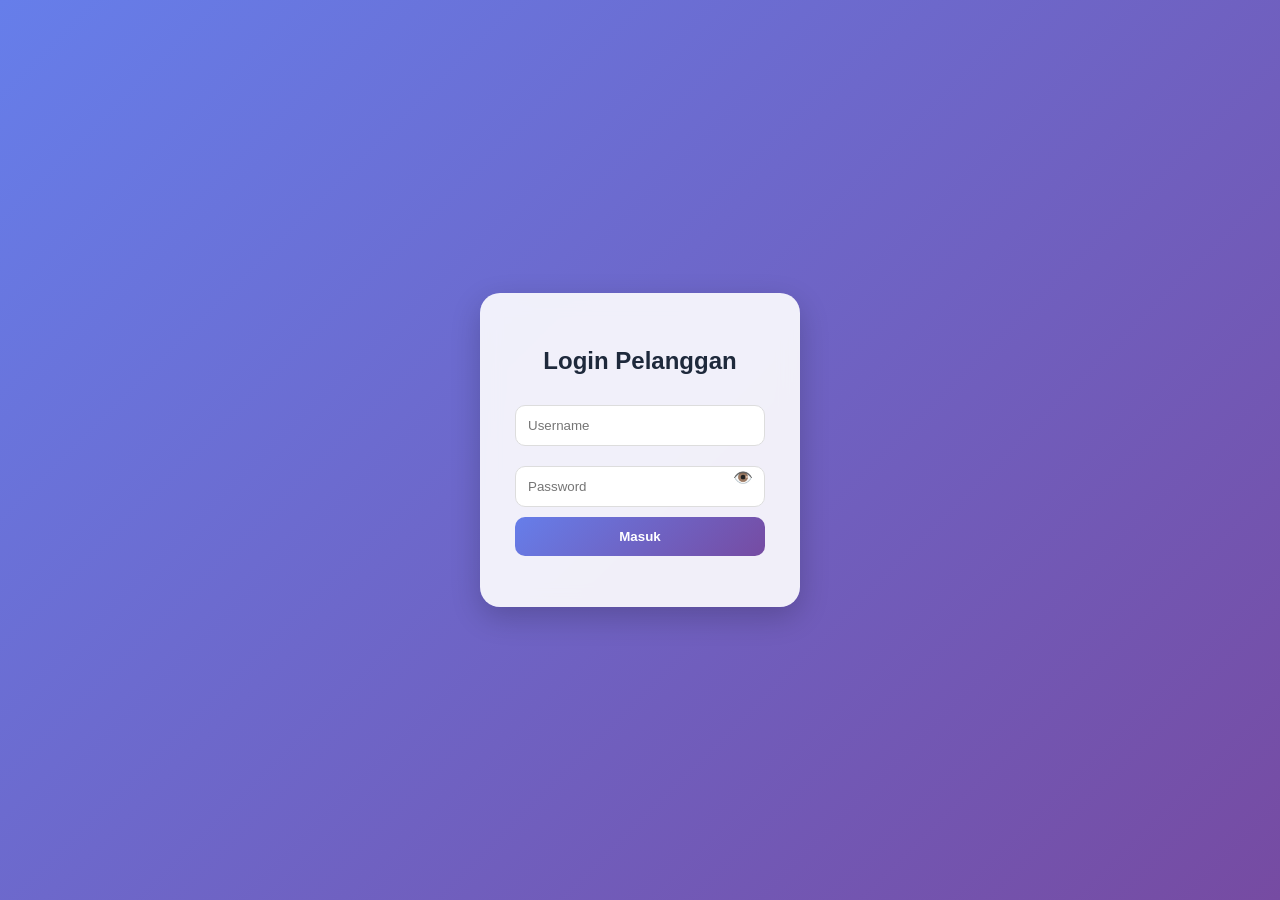
<file: index.html>
<!DOCTYPE html>
<html lang="id">
<head>
<meta charset="UTF-8">
<title>Roti Kacang Tebing Tinggi</title>

<script>
window.onload = function() {
    let status = localStorage.getItem("login");

    if (status === "true") {
        window.location.href = "produk.html";
    } else {
        window.location.href = "login.html";
    }
}
</script>

</head>
<body>
<p style="text-align:center;margin-top:50px;">loading...</p>
</body>
</html>
</file>
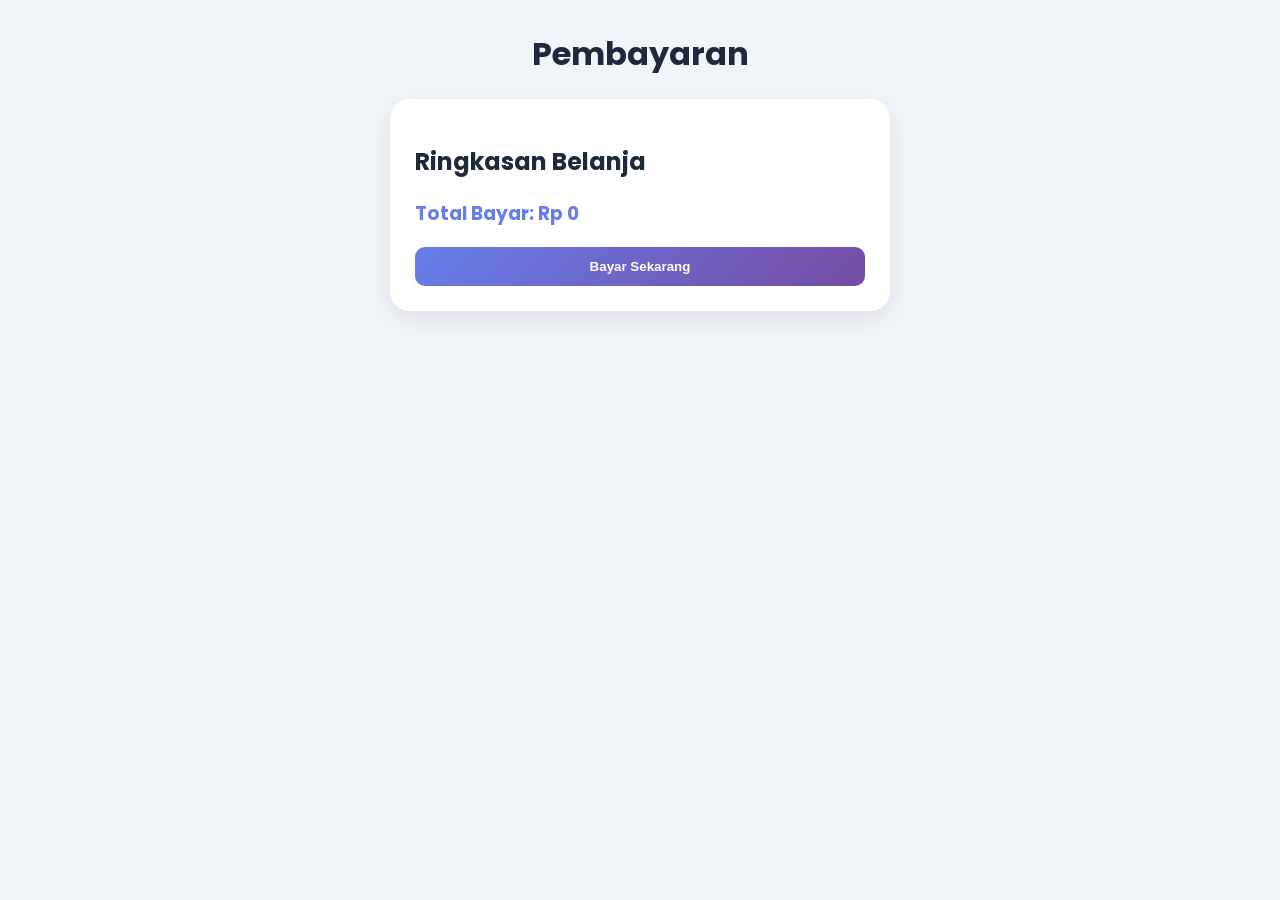
<file: bayar.html>
<!DOCTYPE html>
<html lang="id">
<head>
<meta charset="UTF-8">
<title>Pembayaran</title>

<link rel="stylesheet" href="style.css">
<link href="https://fonts.googleapis.com/css2?family=Poppins:wght@300;400;600&display=swap" rel="stylesheet">
</head>

<body>

<h1 class="center">Pembayaran</h1>

<div class="container">
    <h2>Ringkasan Belanja</h2>
    <ul id="listBayar"></ul>

    <h3 id="totalBayar"></h3>

    <button onclick="bayar()">Bayar Sekarang</button>
</div>

<script src="script.js"></script>
</body>
</html>
</file>
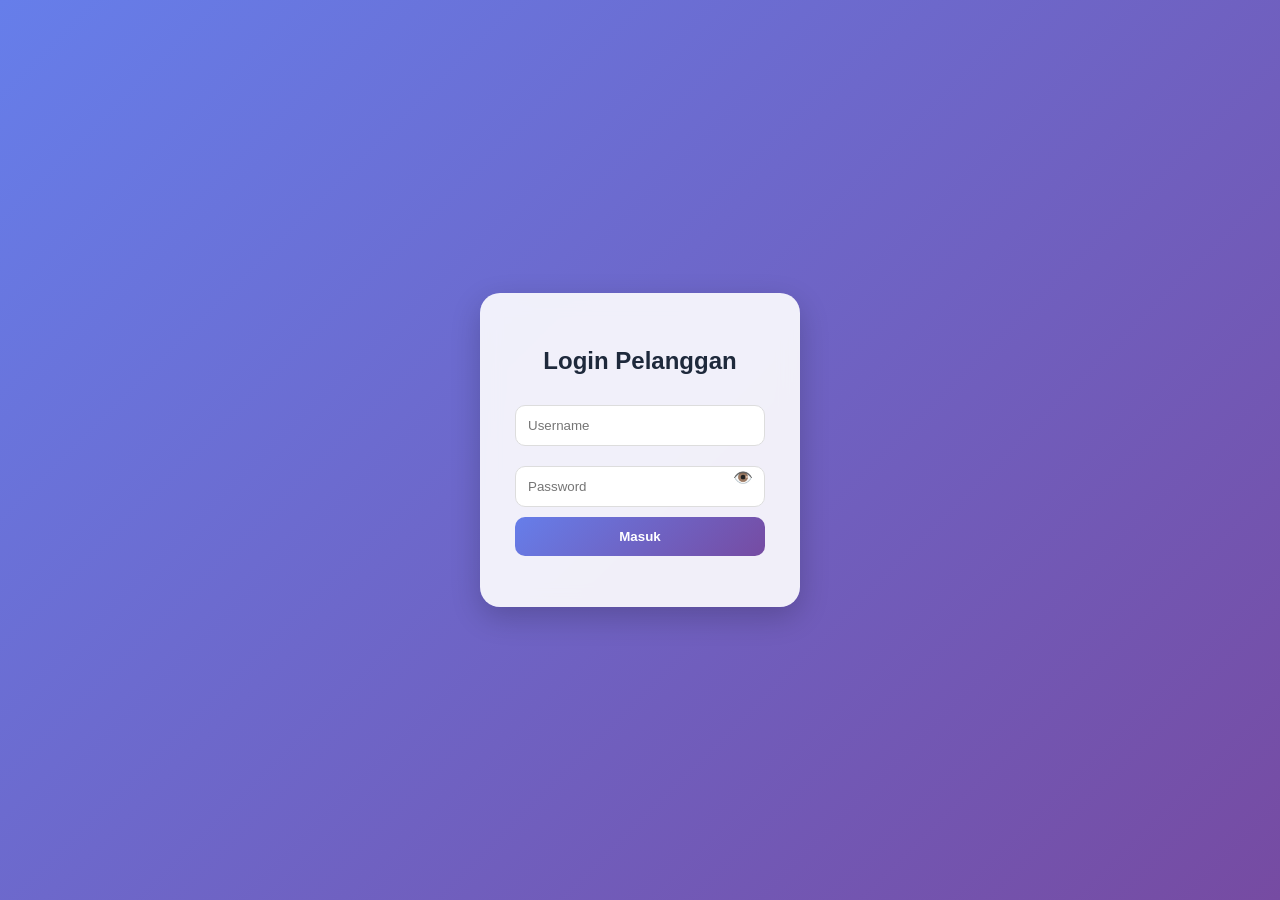
<file: login.html>
<!DOCTYPE html>
<html lang="id">
<head>
<meta charset="UTF-8">
<title>Login</title>
<link rel="stylesheet" href="style.css">
</head>
<body class="bg">

<div class="login-box">
    <h2>Login Pelanggan</h2>

    <input type="text" id="user" placeholder="Username">
    
    <div class="password-box">
        <input type="password" id="pass" placeholder="Password">
        <span onclick="togglePass()">👁️</span>
    </div>

    <button onclick="login()">Masuk</button>
    <p id="msg"></p>
</div>

<script src="script.js"></script>
</body>
</html>
</file>
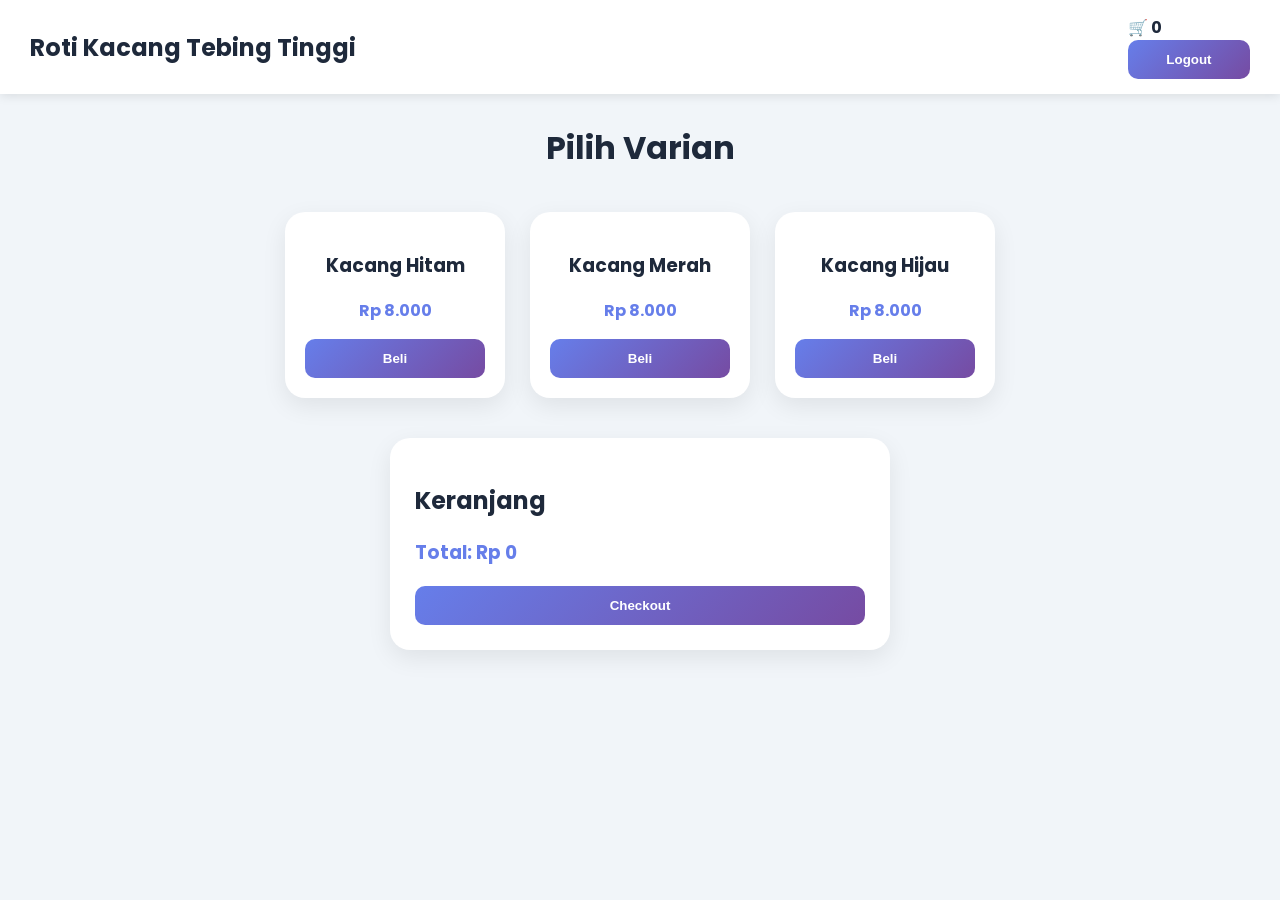
<file: produk.html>
<!DOCTYPE html>
<html lang="id">
<head>
<meta charset="UTF-8">
<title>Roti Kacang</title>

<link rel="stylesheet" href="style.css">
<link href="https://fonts.googleapis.com/css2?family=Poppins:wght@300;400;600&display=swap" rel="stylesheet">
</head>

<body>

<nav class="navbar">
    <h2>Roti Kacang Tebing Tinggi</h2>
    <div>
        <span id="jumlah"></span>
        <button onclick="logout()">Logout</button>
    </div>
</nav>

<h1 class="center">Pilih Varian</h1>

<div class="cards">
    <div class="card">
        <h3>Kacang Hitam</h3>
        <p>Rp 8.000</p>
        <button onclick="tambah('Kacang Hitam')">Beli</button>
    </div>

    <div class="card">
        <h3>Kacang Merah</h3>
        <p>Rp 8.000</p>
        <button onclick="tambah('Kacang Merah')">Beli</button>
    </div>

    <div class="card">
        <h3>Kacang Hijau</h3>
        <p>Rp 8.000</p>
        <button onclick="tambah('Kacang Hijau')">Beli</button>
    </div>
</div>

<div class="container">
    <h2>Keranjang</h2>
    <ul id="cart"></ul>

    <h3 id="total">Total: Rp 0</h3>
    <button onclick="checkout()">Checkout</button>
</div>

<script src="script.js"></script>
</body>
</html>
</file>
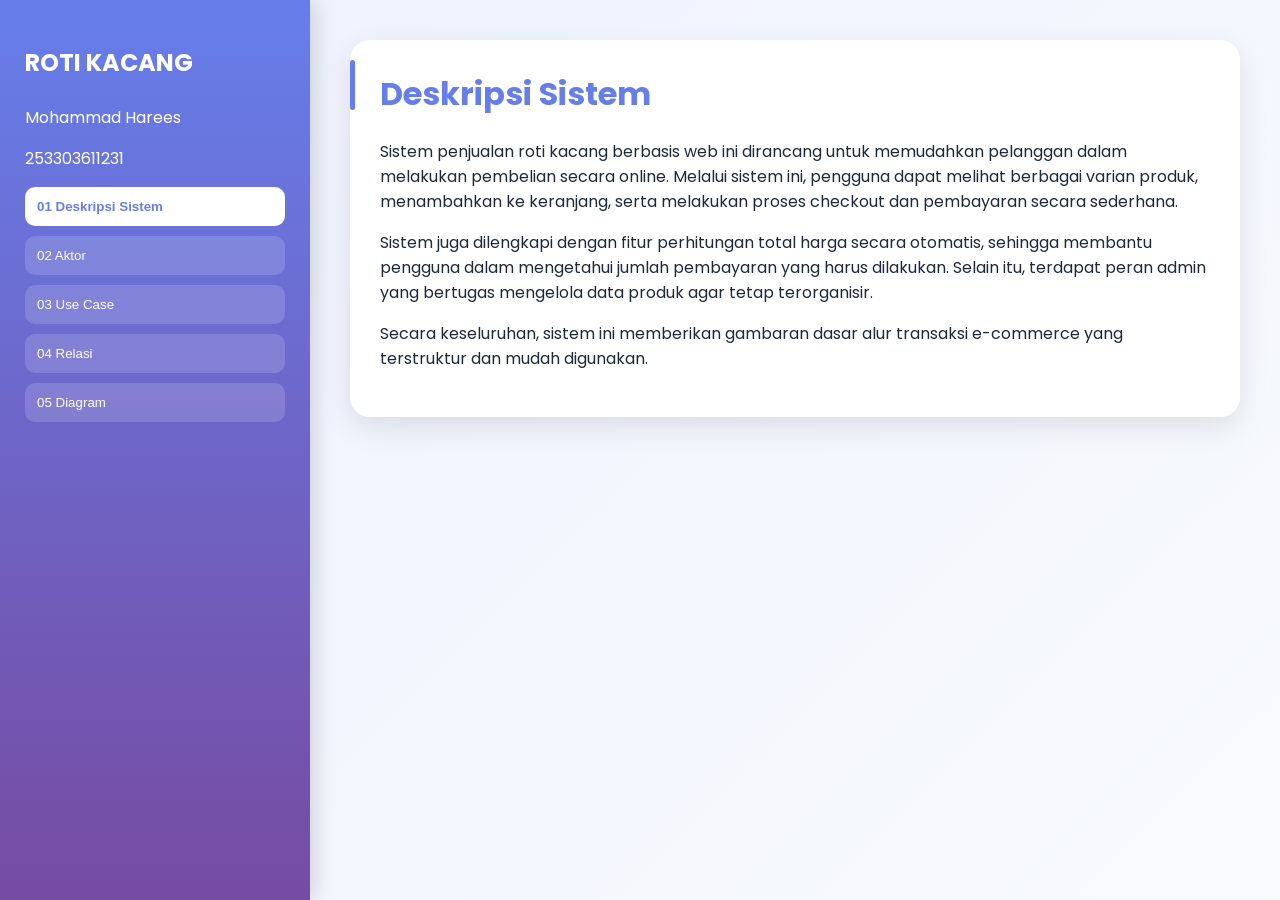
<file: usecase.html>
<!DOCTYPE html>
<html lang="id">
<head>
<meta charset="UTF-8">
<title>Usecase Roti kacang</title>

<link rel="stylesheet" href="usecase.css">
<link href="https://fonts.googleapis.com/css2?family=Poppins:wght@300;400;600&display=swap" rel="stylesheet">
</head>

<body>

<div class="container">

    <!-- SIDEBAR -->
    <div class="sidebar">
        <h2>ROTI KACANG</h2>

        <P>
            Mohammad Harees
        <p> 253303611231</p>
            
        </P>

        <button onclick="showStep(1)">01 Deskripsi Sistem</button>
        <button onclick="showStep(2)">02 Aktor</button>
        <button onclick="showStep(3)">03 Use Case</button>
        <button onclick="showStep(4)">04 Relasi</button>
        <button onclick="showStep(5)">05 Diagram</button>
    </div>

    <!-- CONTENT -->
    <div class="content">

        <!-- STEP 1 -->
        <div id="step1" class="step">
    <div class="card">
        <h1>Deskripsi Sistem</h1>

        <p>
            Sistem penjualan roti kacang berbasis web ini dirancang untuk memudahkan pelanggan dalam melakukan pembelian secara online. Melalui sistem ini, pengguna dapat melihat berbagai varian produk, menambahkan ke keranjang, serta melakukan proses checkout dan pembayaran secara sederhana.
        </p>

        <p>
            Sistem juga dilengkapi dengan fitur perhitungan total harga secara otomatis, sehingga membantu pengguna dalam mengetahui jumlah pembayaran yang harus dilakukan. Selain itu, terdapat peran admin yang bertugas mengelola data produk agar tetap terorganisir.
        </p>

        <p>
            Secara keseluruhan, sistem ini memberikan gambaran dasar alur transaksi e-commerce yang terstruktur dan mudah digunakan.
        </p>

    </div>
</div>

        <!-- STEP 2 -->
        <div id="step2" class="step">
            <div class="card">
                <h1>Aktor</h1>

                <ul>
                    <li><b>Pelanggan</b> → melakukan login, memilih produk, dan melakukan pembelian</li>
                    <li><b>Admin</b> → mengelola data produk yang tersedia</li>
                </ul>

                <p>
                    Aktor dalam sistem ini dibagi menjadi dua peran utama, yaitu pelanggan sebagai pengguna utama sistem dan admin sebagai pengelola sistem.
                </p>
            </div>
        </div>

        <!-- STEP 3 -->
      <div id="step3" class="step">
    <div class="card">
        <h1>Use Case</h1>

        <div class="usecase-container">

            <!-- USER -->
            <div class="usecase-box">
                <h3>👤 User (Pelanggan)</h3>
                <ul>
                    <li>Login ke sistem</li>
                    <li>Melihat daftar produk</li>
                    <li>Memilih varian roti</li>
                    <li>Menambahkan ke keranjang</li>
                    <li>Melihat total harga</li>
                    <li>Melakukan checkout</li>
                    <li>Melakukan pembayaran</li>
                </ul>
            </div>

            <!-- ADMIN -->
            <div class="usecase-box">
                <h3>🛠️ Admin</h3>
                <ul>
                    <li>Login ke sistem</li>
                    <li>Menambah produk</li>
                    <li>Mengedit produk</li>
                    <li>Menghapus produk</li>
                    <li>Mengelola informasi produk</li>
                </ul>
            </div>

        </div>

        <p>
            Use case dibagi menjadi dua bagian utama, yaitu aktivitas user dalam proses pembelian dan aktivitas admin dalam mengelola produk.
        </p>

    </div>
</div>

        <!-- STEP 4 -->
        <div id="step4" class="step">
            <div class="card">
                <h1>Relasi</h1>

                <p>
                    Pelanggan memiliki hubungan langsung dengan seluruh proses transaksi dalam sistem, mulai dari login hingga pembayaran. Setiap aktivitas yang dilakukan pelanggan merupakan bagian dari alur utama sistem.
                </p>

                <p>
                    Admin memiliki relasi terhadap pengelolaan produk, yang secara tidak langsung mempengaruhi pengalaman pengguna dalam menggunakan sistem.
                </p>
            </div>
        </div>

        <!-- STEP 5 -->
        <div id="step5" class="step">
            <div class="card">
                <h1>Diagram UML</h1>

                <p>
                    Berikut merupakan diagram use case yang dibuat menggunakan draw.io sebagai representasi visual dari sistem:
                </p>

                <!-- GANTI DENGAN FILE LU -->
                <img src="harees.drawio.png" alt="diagram" class="diagram">
            </div>
        </div>

    </div>

</div>

<script src="usecase.js"></script>
</body>
</html>
</file>
<file: style.css>
* {
    box-sizing: border-box;
}

body {
    margin: 0;
    font-family: 'Poppins', sans-serif;
    background: #f1f5f9;
    color: #1e293b;
}

/* ===== LOGIN ===== */
.bg {
    background: linear-gradient(135deg, #667eea, #764ba2);
    height: 100vh;
    display: flex;
    justify-content: center;
    align-items: center;
}

.login-box {
    background: rgba(255,255,255,0.9);
    backdrop-filter: blur(10px);
    padding: 35px;
    border-radius: 20px;
    width: 320px;
    text-align: center;
    box-shadow: 0 10px 30px rgba(0,0,0,0.2);
}

.login-box h2 {
    margin-bottom: 20px;
}

.login-box input {
    width: 100%;
    padding: 12px;
    margin: 10px 0;
    border-radius: 10px;
    border: 1px solid #ddd;
    outline: none;
}

/* ===== PASSWORD ===== */
.password-box {
    position: relative;
}

.password-box span {
    position: absolute;
    right: 12px;
    top: 12px;
    cursor: pointer;
}

/* ===== BUTTON ===== */
button {
    width: 100%;
    padding: 12px;
    border: none;
    border-radius: 10px;
    background: linear-gradient(135deg, #667eea, #764ba2);
    color: white;
    font-weight: bold;
    cursor: pointer;
    transition: 0.3s;
}

button:hover {
    transform: translateY(-2px);
    box-shadow: 0 5px 15px rgba(0,0,0,0.2);
}

/* ===== NAVBAR ===== */
.navbar {
    display: flex;
    justify-content: space-between;
    align-items: center;
    background: white;
    padding: 15px 30px;
    box-shadow: 0 2px 10px rgba(0,0,0,0.1);
}

.navbar h2 {
    margin: 0;
}

/* ===== TITLE ===== */
.center {
    text-align: center;
    margin-top: 30px;
}

/* ===== CARDS ===== */
.cards {
    display: flex;
    justify-content: center;
    gap: 25px;
    margin: 40px;
    flex-wrap: wrap;
}

.card {
    background: white;
    padding: 20px;
    width: 220px;
    border-radius: 20px;
    text-align: center;
    box-shadow: 0 8px 25px rgba(0,0,0,0.08);
    transition: 0.3s;
}

.card:hover {
    transform: translateY(-8px);
    box-shadow: 0 12px 30px rgba(0,0,0,0.15);
}

.card p {
    font-weight: bold;
    color: #667eea;
}

/* ===== CONTAINER ===== */
.container {
    max-width: 500px;
    margin: 20px auto;
    background: white;
    padding: 25px;
    border-radius: 20px;
    box-shadow: 0 8px 25px rgba(0,0,0,0.08);
}

/* ===== CART ===== */
#cart li {
    display: flex;
    justify-content: space-between;
    margin: 10px 0;
    padding: 10px;
    background: #f8fafc;
    border-radius: 10px;
}

/* ===== DELETE BUTTON ===== */
#cart button {
    width: auto;
    padding: 5px 10px;
    background: #ef4444;
    border-radius: 6px;
}

/* ===== TOTAL ===== */
#total, #totalBayar {
    margin-top: 15px;
    font-weight: bold;
    color: #667eea;
}

/* ===== CART COUNT ===== */
#jumlah {
    margin-right: 15px;
    font-weight: bold;
}
</file>
<file: usecase.css>
body {
    margin: 0;
    font-family: 'Poppins', sans-serif;
    background: linear-gradient(135deg, #eef2ff, #f8fafc);
    color: #1e293b;
}

/* LAYOUT */
.container {
    display: flex;
    height: 100vh;
}

/* SIDEBAR */
.sidebar {
    width: 260px;
    background: linear-gradient(180deg, #667eea, #764ba2);
    color: white;
    padding: 25px;
    box-shadow: 5px 0 20px rgba(0,0,0,0.15);
}

.sidebar h2 {
    margin-bottom: 25px;
}

/* MENU */
.sidebar button {
    display: block;
    width: 100%;
    margin: 10px 0;
    padding: 12px;
    border: none;
    border-radius: 10px;
    background: rgba(255,255,255,0.15);
    color: white;
    cursor: pointer;
    text-align: left;
    transition: 0.3s;
}

.sidebar button:hover {
    background: rgba(255,255,255,0.35);
    transform: translateX(5px);
}

.sidebar button.active {
    background: white;
    color: #667eea;
    font-weight: bold;
}

/* CONTENT */
.content {
    flex: 1;
    padding: 40px;
    overflow-y: auto;
}

/* STEP */
.step {
    display: none;
    animation: fadeIn 0.3s ease;
}

.step.active {
    display: block;
}

/* ANIMATION */
@keyframes fadeIn {
    from { opacity: 0; transform: translateY(10px); }
    to { opacity: 1; transform: translateY(0); }
}

/* CARD */
.card {
    background: rgba(255,255,255,0.95);
    backdrop-filter: blur(8px);
    padding: 30px;
    border-radius: 20px;
    box-shadow: 0 10px 30px rgba(0,0,0,0.1);
    position: relative;
}

/* AKSEN */
.card::before {
    content: "";
    position: absolute;
    left: 0;
    top: 20px;
    height: 50px;
    width: 5px;
    background: #667eea;
    border-radius: 5px;
}

/* TITLE */
.card h1 {
    margin-top: 0;
    color: #667eea;
}

/* ========================= */
/* USE CASE SIDE BY SIDE FIX */
/* ========================= */

.usecase-container {
    display: flex;
    justify-content: space-between;
    align-items: flex-start;
    gap: 20px;
}

/* BOX USER & ADMIN */
.usecase-box {
    width: 48%;
    background: #f8fafc;
    padding: 20px;
    border-radius: 15px;
    box-shadow: 0 5px 15px rgba(0,0,0,0.08);
    transition: 0.3s;
}

.usecase-box:hover {
    transform: translateY(-5px);
}

/* TITLE BOX */
.usecase-box h3 {
    margin-top: 0;
    color: #667eea;
}

/* LIST */
.usecase-box ul {
    padding-left: 20px;
}

.usecase-box li {
    margin: 8px 0;
}

/* DIAGRAM */
.diagram {
    width: 100%;
    max-width: 650px;
    margin-top: 20px;
    border-radius: 15px;
    box-shadow: 0 10px 25px rgba(0,0,0,0.2);
}
</file>
